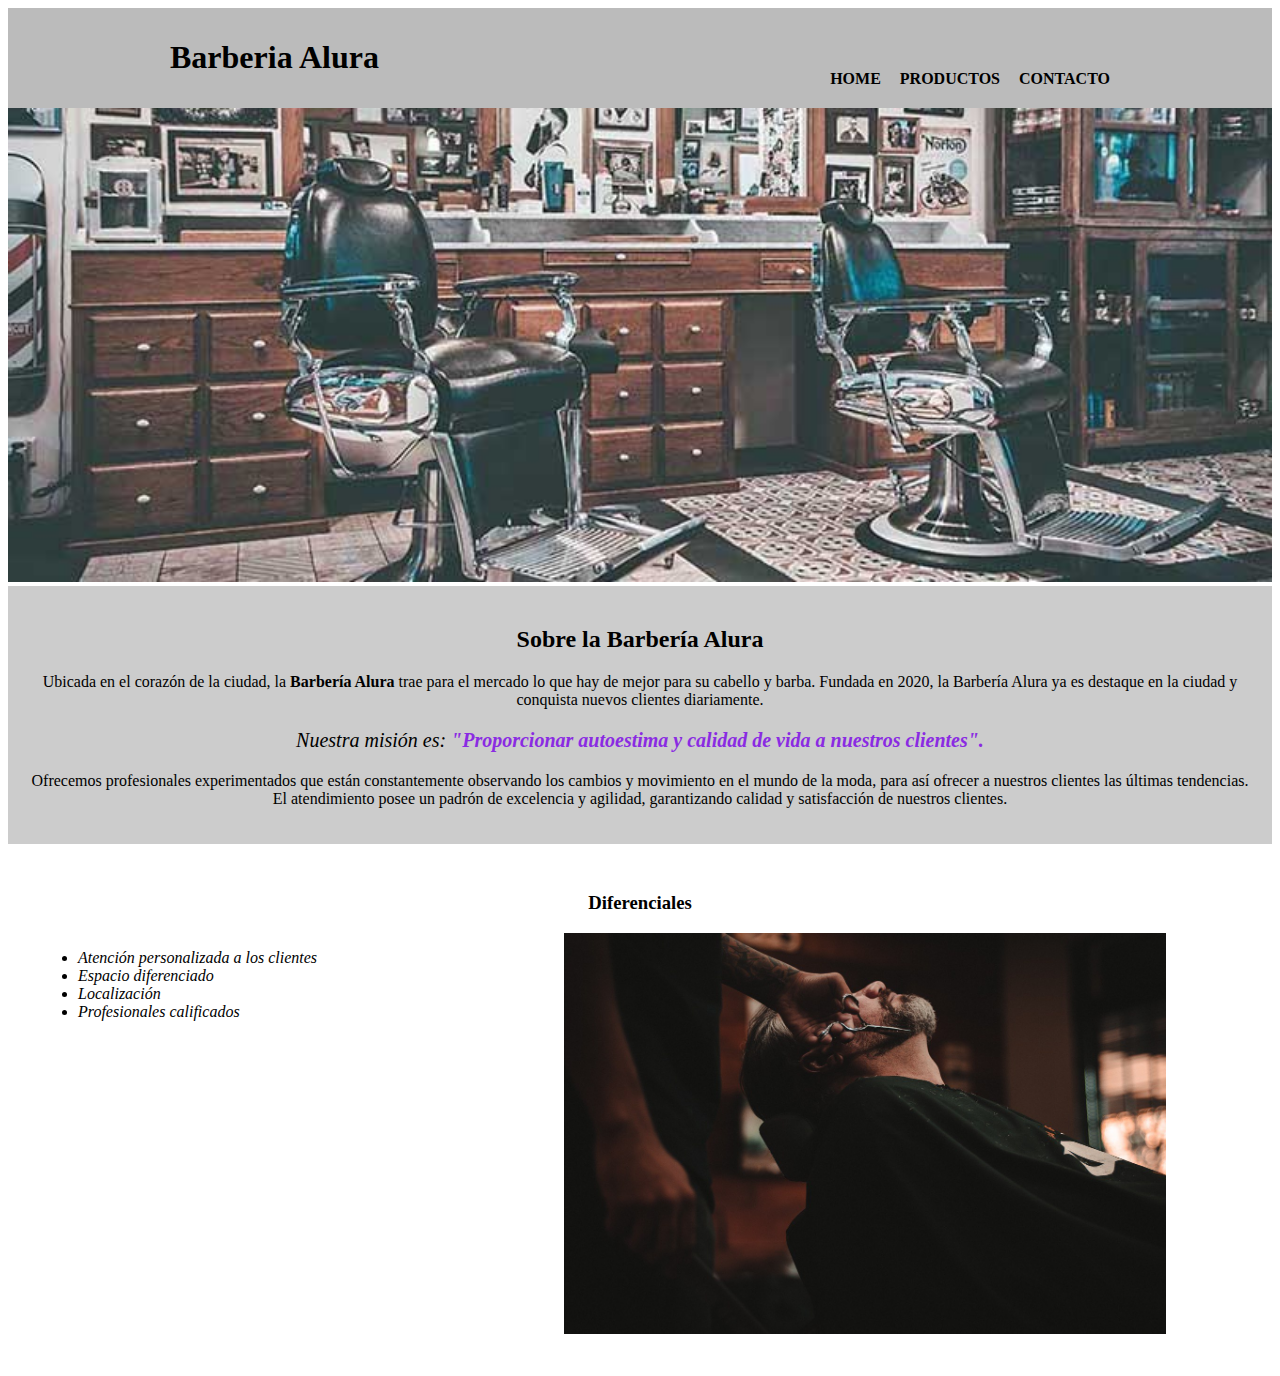
<file: index.html>
<!DOCTYPE html>
<html lang="es">
    <head>
        <meta charset ="UTF-8">
        <title> La Barberia Alura</title>
        <link rel="stylesheet" href="style.css">
    </head>

<body>
    <header>
        <div class="caja">
        <h1 class="titulo-principal">Barberia Alura</h1>
            <nav>
                <ul>
                    <li><a href="index.html">HOME</a></li>
                    <li><a href="productos.html">Productos</a></li>
                    <li><a href="contacto.html">Contacto</a></li>
                </ul>
            </nav>
        
    </header>
    <img id="banner" src="banner/banner.jpg">
        </div>
    <div class="principal">
        <h2 class="textoCentralizado">Sobre la Barbería Alura</h2>
            <p>Ubicada en el corazón de la ciudad, la <strong>Barbería Alura</strong> trae para el mercado lo que hay de mejor para su cabello y barba. Fundada en 2020, la Barbería Alura ya es destaque en la ciudad y conquista nuevos clientes diariamente. </p>
            
            <p id= "mision"><em>Nuestra misión es: <strong>"Proporcionar autoestima y calidad de vida a nuestros clientes".</strong></em></p>
            
            <p>Ofrecemos profesionales experimentados que están constantemente observando los cambios y movimiento en el mundo de la moda, para así ofrecer a nuestros clientes las últimas tendencias. El atendimiento posee un padrón de excelencia y agilidad, garantizando calidad y satisfacción de nuestros clientes. </p>
    </div>
    <div class="diferenciales">
        <h3 class="textoCentralizado">Diferenciales</h3>
         <ul class="lista-diferenciales">
            <li class="items">Atención personalizada a los clientes</li>
            <li class="items">Espacio diferenciado</li>
            <li class="items">Localización</li>
            <li class="items">Profesionales calificados</li>
        </ul>
        <img src="diferenciales/diferenciales.jpg" class="imagenDiferenciales">
    </div>
    
</body>
</html>
</file>
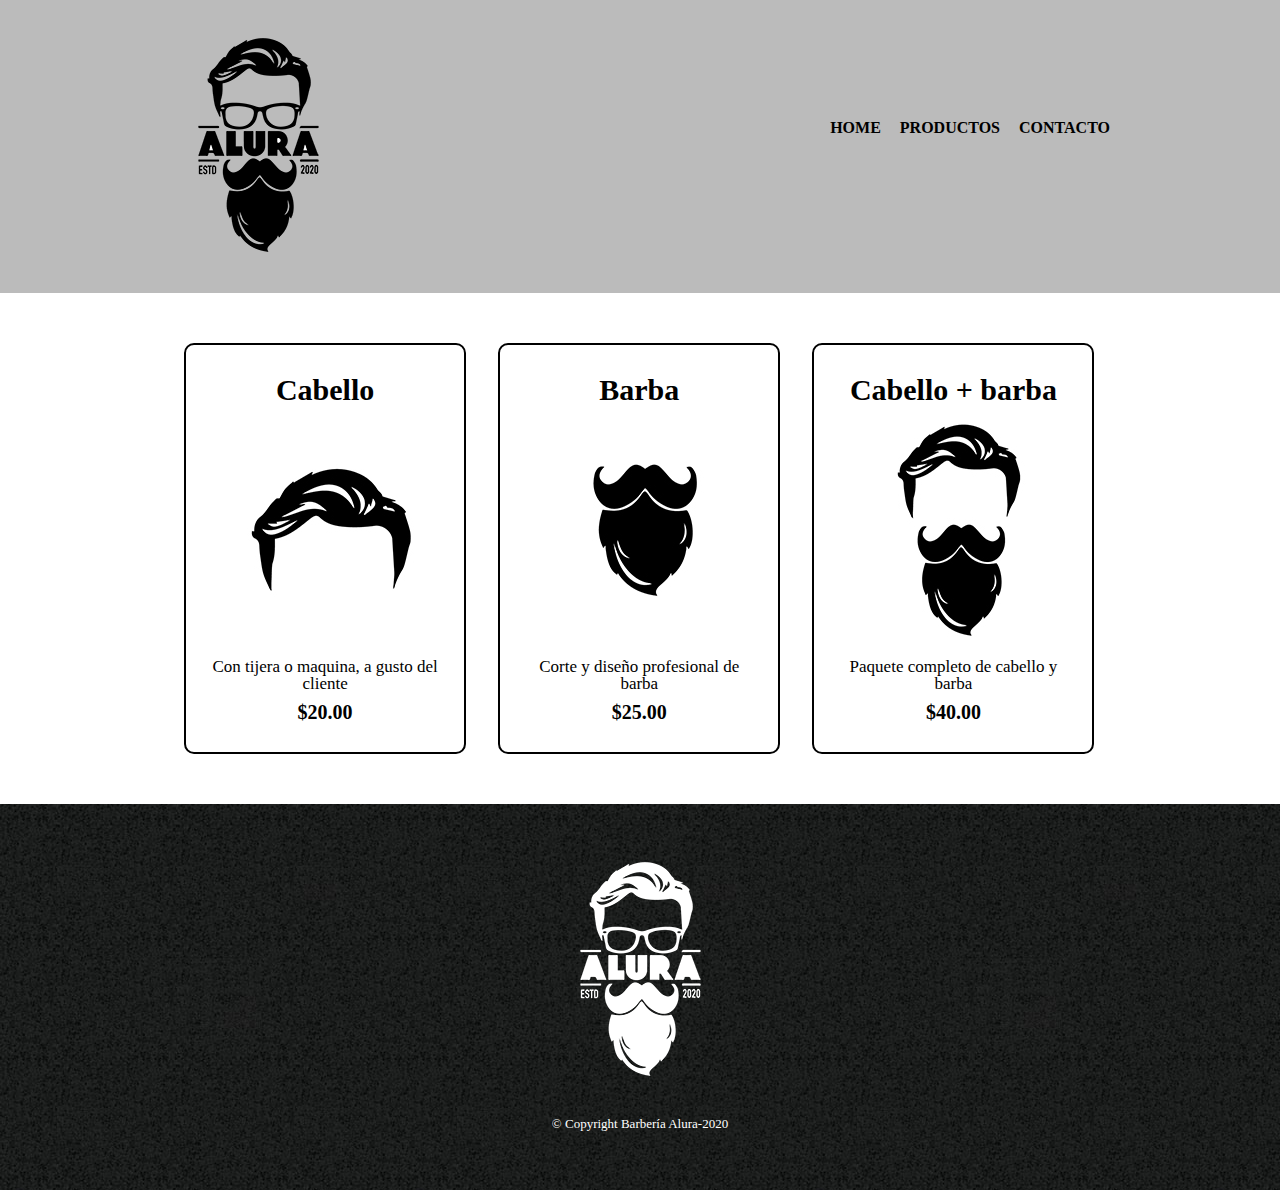
<file: productos.html>
<!DOCTYPE html>
<html lang="es">
<head>
    <meta charset="UTF-8">
    <title>Productos-Barbería Alura</title>
    <link rel="stylesheet" href="reset.css">
    <link rel="stylesheet" href="productos.css">
</head>
<body>
    <header>
        <div class="caja">
            <h1><img src="imagenes/logo.png"></h1>
        <nav>
            <ul>
                <li><a href="index.html">HOME</a></li>
                <li><a href="productos.html">Productos</a></li>
                <li><a href="contacto.html">Contacto</a></li>
            </ul>
        </nav>
        </div>
        
    </header>
    <main>
        <ul class="productos">
            <li>
                <h2>Cabello</h2>
                <img src="imagenes/cabello.jpg">
                <p class="productos-descripcion">Con tijera o maquina, a gusto del cliente</p>
                <p class="productos-precio">$20.00</p>
            </li>
            <li>
                <h2>Barba</h2>
                <img src="imagenes/barba.jpg">
                <p class="productos-descripcion">Corte y diseño profesional de barba</p>
                <p class="productos-precio">$25.00</p>
            </li>
            <li>
                <h2>Cabello + barba</h2>
                <img src="imagenes/cabello+barba.jpg">
                <p class="productos-descripcion">Paquete completo de cabello y barba</p>
                <p class="productos-precio">$40.00</p>
                </li>
        </ul>
        
    </main>
    <footer>
        <img src="imagenes/logo-blanco.png">
        <p class="copyright">&copy Copyright Barbería Alura-2020</p>
    </footer>
</body>
</html>
</file>
<file: style.css>
header{
    background-color: #bbbbbb;
    padding: 10px 0;
}
nav{
    position: absolute;
    top: 15px;
    right: 0px;
}
.caja{
    width: 940px;
    position: relative;
    margin: 0 auto;

}
nav li{
    display: inline;
    margin: 0 0 0 15px;
}
nav a{
    text-transform: uppercase;
    color: #000000;
    font-weight: bold;
    font-size: 22 px;
    text-decoration: none;
}
nav a:hover{
    color: rgb(0, 102, 255);
    text-decoration: underline;
}

p{
text-align: center;
}

#banner{
    width: 100%;
}
.principal{
    background-color: #cccccc;
    padding: 20px;
}

.textoCentralizado{
    text-align: center;
}
em strong{
    color: blueviolet;
}
#mision{
    font-size:20px;
}
.items{
    font-style: italic;
}

.diferenciales{
    background: #ffffff;
    padding: 30px;
}
.lista-diferenciales{
    display: inline-block;
    vertical-align: top;
    width: 30%;
    margin-right: 10%;
}
.imagenDiferenciales{
    width: 50%;
}
</file>
<file: productos.css>
header{
    background-color: #bbbbbb;
    padding: 20px 0;
}
nav{
    position: absolute;
    top: 100px;
    right: 0px;
}
.caja{
    width: 940px;
    position: relative;
    margin: 0 auto;

}
nav li{
    display: inline;
    margin: 0 0 0 15px;

}
nav a{
    text-transform: uppercase;
    color: #000000;
    font-weight: bold;
    font-size: 22 px;
    text-decoration: none;
}
nav a:hover{
    color: rgb(0, 102, 255);
    text-decoration: underline;
}
.productos{
    width: 940px;
    margin: 0 auto;
    padding: 50px;

}
.productos li{
    display:inline-block;
    text-align: center;
    width: 30%; /*para cada uno de los 3 elementos(imagen)*/
    vertical-align: top;
    margin: 0 1.5%;
    padding: 30px 20px;
    box-sizing: border-box;
    border: 2px solid #000000 ;
    border-radius: 10px;
}
.productos h2 {
    font-size: 30px;
    font-weight: bold;
}
.productos-descripcion{
    font-size: 17px;
}
.productos-precio{
    font-size: 20px;
    font-weight: bold;
    margin-top: 10px;
}
.productos li:hover {
    border-color: grey;
}
.productos li:hover h2{
    font-size: 33px;
}
.productos li:active{
    border-color: gold;
    
}
footer{
    text-align: center;
    background: url(imagenes/bg.jpg);
    padding: 40px;
}
.copyright{
    color: #ffffff;
    font-size: 13px;
    margin: 20px;
}
</file>
